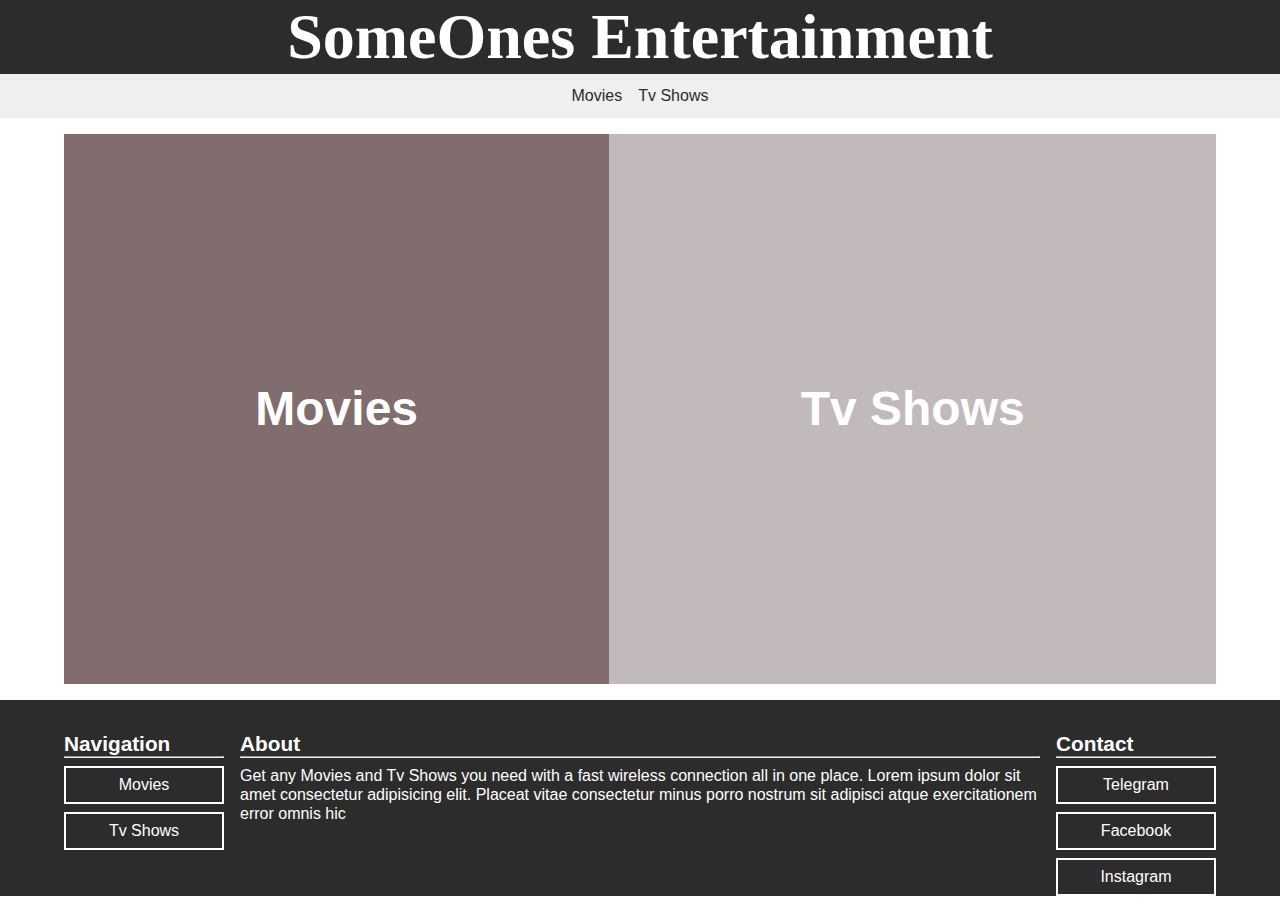
<file: index.html>
<!DOCTYPE html>
<html lang="en">
  <head>
    <meta charset="UTF-8" />
    <meta name="viewport" content="width=device-width, initial-scale=1.0" />
    <link rel="stylesheet" href="assets/index.css" />
    <title>SomeOnes Entertainment</title>
  </head>
  <body>
    <!-- logo -->
    <div class="logo">
      <h1>SomeOnes Entertainment</h1>
    </div>
    <!-- Top Nav -->
    <nav>
      <ul>
        <li><a href="#">Movies</a></li>
        <li><a href="#">Tv Shows</a></li>
      </ul>
    </nav>

    <!-- Main content -->
    <main class="center">
      <div class="items_wrapper">
        <a href="years.html" style="background-color: #816d6d;"
          ><h2>Movies</h2></a
        >
        <a href="years.html" style="background-color: #c2baba;"
          ><h2>Tv Shows</h2></a
        >
      </div>
    </main>
    <!-- Footer -->
    <footer>
      <div class="footer_wrapper center">
        <div class="footer_nav">
          <h1>Navigation</h1>
          <hr />
          <ul>
            <li><a href="#">Movies</a></li>
            <li><a href="#">Tv Shows</a></li>
          </ul>
        </div>
        <div class="footer_about">
          <h1>About</h1>
          <hr />
          <p>
            Get any Movies and Tv Shows you need with a fast wireless connection
            all in one place. Lorem ipsum dolor sit amet consectetur adipisicing
            elit. Placeat vitae consectetur minus porro nostrum sit adipisci
            atque exercitationem error omnis hic
          </p>
        </div>
        <div class="footer_contact">
          <h1>Contact</h1>
          <hr />
          <ul>
            <li><a href="#">Telegram</a></li>
            <li><a href="#">Facebook</a></li>
            <li><a href="#">Instagram</a></li>
          </ul>
        </div>
      </div>
    </footer>
    <script src="/index.js"></script>
  </body>
</html>
</file>
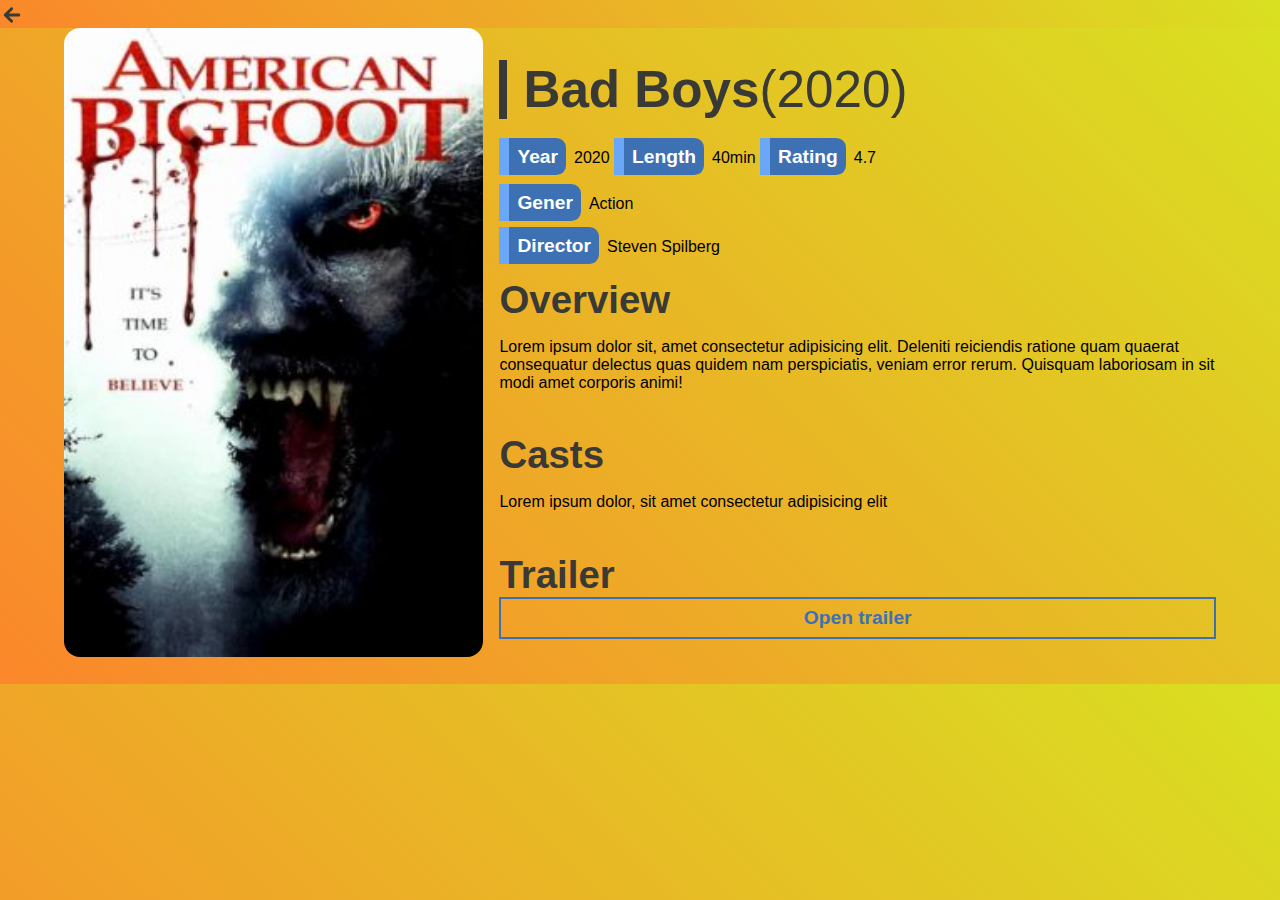
<file: detail.html>
<!DOCTYPE html>
<html lang="en">
  <head>
    <meta charset="UTF-8" />
    <meta name="viewport" content="width=device-width, initial-scale=1.0" />
    <link rel="stylesheet" href="assets/detail.css" />
    <title>Bad Boys</title>
  </head>
  <body>
    <nav>
      <a href="list.html">
        <div class="icon">
          <svg xmlns="http://www.w3.org/2000/svg" viewBox="0 0 512 512">
            <path
              d="M401.4 224h-214l83-79.4c11.9-12.5 11.9-32.7 0-45.2s-31.2-12.5-43.2 0L89 233.4c-6 5.8-9 13.7-9 22.4v.4c0 8.7 3 16.6 9 22.4l138.1 134c12 12.5 31.3 12.5 43.2 0 11.9-12.5 11.9-32.7 0-45.2l-83-79.4h214c16.9 0 30.6-14.3 30.6-32 .1-18-13.6-32-30.5-32z"
            />
          </svg>
        </div>
      </a>
    </nav>
    <main>
      <div class="wrapper center">
        <h1 id="title_small" class="title">Bad Boys<span>(2020)</span></h1>
        <section class="thumb_section">
          <img
            src="images/ (1).jpg"
            class="thumb"
            width="450"
          />
        </section>
        <section class="detail_section">
          <h1 class="title">Bad Boys<span>(2020)</span></h1>
          <div class="info">
            <p class="year"><span>Year</span>2020</p>
            <p class="length"><span>Length</span>40min</p>
            <p class="rating"><span>Rating</span>4.7</p>
          </div>
          <p class="gener"><span>Gener</span>Action</p>
          <p class="director"><span>Director</span>Steven Spilberg</p>
          <div class="plot">
            <h1 class="overview">Overview</h1>
            <p>
              Lorem ipsum dolor sit, amet consectetur adipisicing elit. Deleniti
              reiciendis ratione quam quaerat consequatur delectus quas quidem
              nam perspiciatis, veniam error rerum. Quisquam laboriosam in sit
              modi amet corporis animi!
            </p>
          </div>
          <div class="actor">
            <h1 class="cast">Casts</h1>
            <p>Lorem ipsum dolor, sit amet consectetur adipisicing elit</p>
          </div>
          <div class="trailer">
            <h1 class="trailer_title">Trailer</h1>
            <a href="" class="trailer_link">Open trailer</a>
          </div>
        </section>
      </div>
    </main>
  </body>
</html>
</file>
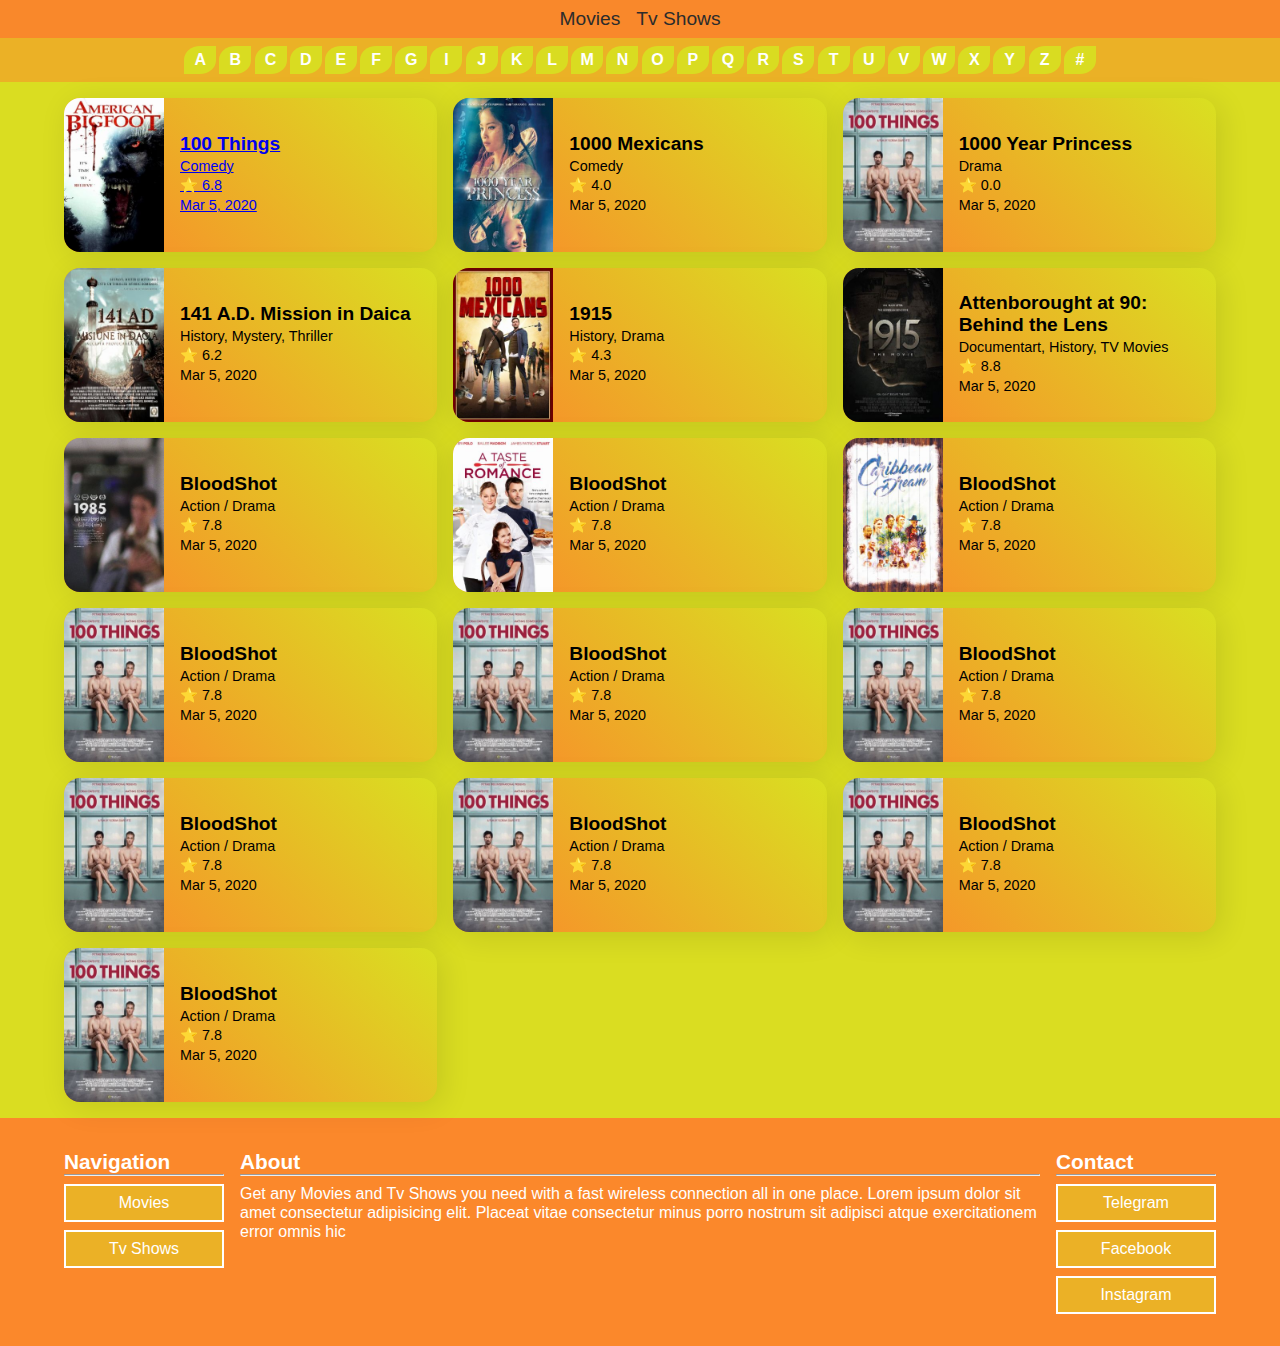
<file: list.html>
<!DOCTYPE html>
<html lang="en">
  <head>
    <meta charset="UTF-8" />
    <meta name="viewport" content="width=device-width, initial-scale=1.0" />
    <link rel="stylesheet" href="assets/list styles.css" />
    <title>SomeOnes Entertainment</title>
  </head>
  <body>
    <!-- Top Nav -->
    <nav>
      <ul>
        <li><a href="#">Movies</a></li>
        <li><a href="#">Tv Shows</a></li>
      </ul>
    </nav>
    <!-- Header -->
    <header>
      <ul>
        <li><a href="">a</a></li>
        <li><a href="">b</a></li>
        <li><a href="">c</a></li>
        <li><a href="">d</a></li>
        <li><a href="">e</a></li>
        <li><a href="">f</a></li>
        <li><a href="">g</a></li>
        <li><a href="">i</a></li>
        <li><a href="">j</a></li>
        <li><a href="">k</a></li>
        <li><a href="">l</a></li>
        <li><a href="">m</a></li>
        <li><a href="">n</a></li>
        <li><a href="">o</a></li>
        <li><a href="">p</a></li>
        <li><a href="">q</a></li>
        <li><a href="">r</a></li>
        <li><a href="">s</a></li>
        <li><a href="">t</a></li>
        <li><a href="">u</a></li>
        <li><a href="">v</a></li>
        <li><a href="">w</a></li>
        <li><a href="">x</a></li>
        <li><a href="">y</a></li>
        <li><a href="">z</a></li>
        <li><a href="">#</a></li>
      </ul>
    </header>
    <!-- Main content -->
    <main class="center">
      <a href="detail.html"
        ><div class="movie_wrapper">
          <div class="movie_poster">
            <img src="images/ (1).jpg" alt="poster" />
          </div>
          <div class="movie_info">
            <h1>100 Things</h1>
            <div class="movie_detail">
              <p class="movie_genres">Comedy</p>
              <p class="movie_rating">⭐ 6.8</p>
              <p class="date">Mar 5, 2020</p>
            </div>
          </div>
        </div></a
      >
      <div class="movie_wrapper">
        <div class="movie_poster">
          <img src="images/ (5).jpg" alt="poster" />
        </div>
        <div class="movie_info">
          <h1>1000 Mexicans</h1>
          <div class="movie_detail">
            <p class="movie_genres">Comedy</p>
            <p class="movie_rating">⭐ 4.0</p>
            <p class="date">Mar 5, 2020</p>
          </div>
        </div>
      </div>
      <div class="movie_wrapper">
        <div class="movie_poster">
          <img src="images/ (2).jpg" alt="poster" />
        </div>
        <div class="movie_info">
          <h1>1000 Year Princess</h1>
          <div class="movie_detail">
            <p class="movie_genres">Drama</p>
            <p class="movie_rating">⭐ 0.0</p>
            <p class="date">Mar 5, 2020</p>
          </div>
        </div>
      </div>
      <div class="movie_wrapper">
        <div class="movie_poster">
          <img src="images/ (3).jpg" alt="poster" />
        </div>
        <div class="movie_info">
          <h1>141 A.D. Mission in Daica</h1>
          <div class="movie_detail">
            <p class="movie_genres">History, Mystery, Thriller</p>
            <p class="movie_rating">⭐ 6.2</p>
            <p class="date">Mar 5, 2020</p>
          </div>
        </div>
      </div>
      <div class="movie_wrapper">
        <div class="movie_poster">
          <img src="images/ (4).jpg" alt="poster" />
        </div>
        <div class="movie_info">
          <h1>1915</h1>
          <div class="movie_detail">
            <p class="movie_genres">History, Drama</p>
            <p class="movie_rating">⭐ 4.3</p>
            <p class="date">Mar 5, 2020</p>
          </div>
        </div>
      </div>
      <div class="movie_wrapper">
        <div class="movie_poster">
          <img src="images/ (6).jpg" alt="poster" />
        </div>
        <div class="movie_info">
          <h1>Attenborought at 90: Behind the Lens</h1>
          <div class="movie_detail">
            <p class="movie_genres">Documentart, History, TV Movies</p>
            <p class="movie_rating">⭐ 8.8</p>
            <p class="date">Mar 5, 2020</p>
          </div>
        </div>
      </div>
      <div class="movie_wrapper">
        <div class="movie_poster">
          <img src="images/ (7).jpg" alt="poster" />
        </div>
        <div class="movie_info">
          <h1>BloodShot</h1>
          <div class="movie_detail">
            <p class="movie_genres">Action / Drama</p>
            <p class="movie_rating">⭐ 7.8</p>
            <p class="date">Mar 5, 2020</p>
          </div>
        </div>
      </div>
      <div class="movie_wrapper">
        <div class="movie_poster">
          <img src="images/ (9).jpg" alt="poster" />
        </div>
        <div class="movie_info">
          <h1>BloodShot</h1>
          <div class="movie_detail">
            <p class="movie_genres">Action / Drama</p>
            <p class="movie_rating">⭐ 7.8</p>
            <p class="date">Mar 5, 2020</p>
          </div>
        </div>
      </div>
      <div class="movie_wrapper">
        <div class="movie_poster">
          <img src="images/ (8).jpg" alt="poster" />
        </div>
        <div class="movie_info">
          <h1>BloodShot</h1>
          <div class="movie_detail">
            <p class="movie_genres">Action / Drama</p>
            <p class="movie_rating">⭐ 7.8</p>
            <p class="date">Mar 5, 2020</p>
          </div>
        </div>
      </div>
      <div class="movie_wrapper">
        <div class="movie_poster">
          <img src="images/ (2).jpg" alt="poster" />
        </div>
        <div class="movie_info">
          <h1>BloodShot</h1>
          <div class="movie_detail">
            <p class="movie_genres">Action / Drama</p>
            <p class="movie_rating">⭐ 7.8</p>
            <p class="date">Mar 5, 2020</p>
          </div>
        </div>
      </div>
      <div class="movie_wrapper">
        <div class="movie_poster">
          <img src="images/ (2).jpg" alt="poster" />
        </div>
        <div class="movie_info">
          <h1>BloodShot</h1>
          <div class="movie_detail">
            <p class="movie_genres">Action / Drama</p>
            <p class="movie_rating">⭐ 7.8</p>
            <p class="date">Mar 5, 2020</p>
          </div>
        </div>
      </div>
      <div class="movie_wrapper">
        <div class="movie_poster">
          <img src="images/ (2).jpg" alt="poster" />
        </div>
        <div class="movie_info">
          <h1>BloodShot</h1>
          <div class="movie_detail">
            <p class="movie_genres">Action / Drama</p>
            <p class="movie_rating">⭐ 7.8</p>
            <p class="date">Mar 5, 2020</p>
          </div>
        </div>
      </div>
      <div class="movie_wrapper">
        <div class="movie_poster">
          <img src="images/ (2).jpg" alt="poster" />
        </div>
        <div class="movie_info">
          <h1>BloodShot</h1>
          <div class="movie_detail">
            <p class="movie_genres">Action / Drama</p>
            <p class="movie_rating">⭐ 7.8</p>
            <p class="date">Mar 5, 2020</p>
          </div>
        </div>
      </div>
      <div class="movie_wrapper">
        <div class="movie_poster">
          <img src="images/ (2).jpg" alt="poster" />
        </div>
        <div class="movie_info">
          <h1>BloodShot</h1>
          <div class="movie_detail">
            <p class="movie_genres">Action / Drama</p>
            <p class="movie_rating">⭐ 7.8</p>
            <p class="date">Mar 5, 2020</p>
          </div>
        </div>
      </div>
      <div class="movie_wrapper">
        <div class="movie_poster">
          <img src="images/ (2).jpg" alt="poster" />
        </div>
        <div class="movie_info">
          <h1>BloodShot</h1>
          <div class="movie_detail">
            <p class="movie_genres">Action / Drama</p>
            <p class="movie_rating">⭐ 7.8</p>
            <p class="date">Mar 5, 2020</p>
          </div>
        </div>
      </div>
      <div class="movie_wrapper">
        <div class="movie_poster">
          <img src="images/ (2).jpg" alt="poster" />
        </div>
        <div class="movie_info">
          <h1>BloodShot</h1>
          <div class="movie_detail">
            <p class="movie_genres">Action / Drama</p>
            <p class="movie_rating">⭐ 7.8</p>
            <p class="date">Mar 5, 2020</p>
          </div>
        </div>
      </div>
    </main>
    <footer>
      <div class="footer_wrapper center">
        <div class="footer_nav">
          <h1>Navigation</h1>
          <hr />
          <ul>
            <li><a href="#">Movies</a></li>
            <li><a href="#">Tv Shows</a></li>
          </ul>
        </div>
        <div class="footer_about">
          <h1>About</h1>
          <hr />
          <p>
            Get any Movies and Tv Shows you need with a fast wireless connection
            all in one place. Lorem ipsum dolor sit amet consectetur adipisicing
            elit. Placeat vitae consectetur minus porro nostrum sit adipisci
            atque exercitationem error omnis hic
          </p>
        </div>
        <div class="footer_contact">
          <h1>Contact</h1>
          <hr />
          <ul>
            <li><a href="#">Telegram</a></li>
            <li><a href="#">Facebook</a></li>
            <li><a href="#">Instagram</a></li>
          </ul>
        </div>
      </div>
    </footer>
    <script src="index.js"></script>
  </body>
</html>
</file>
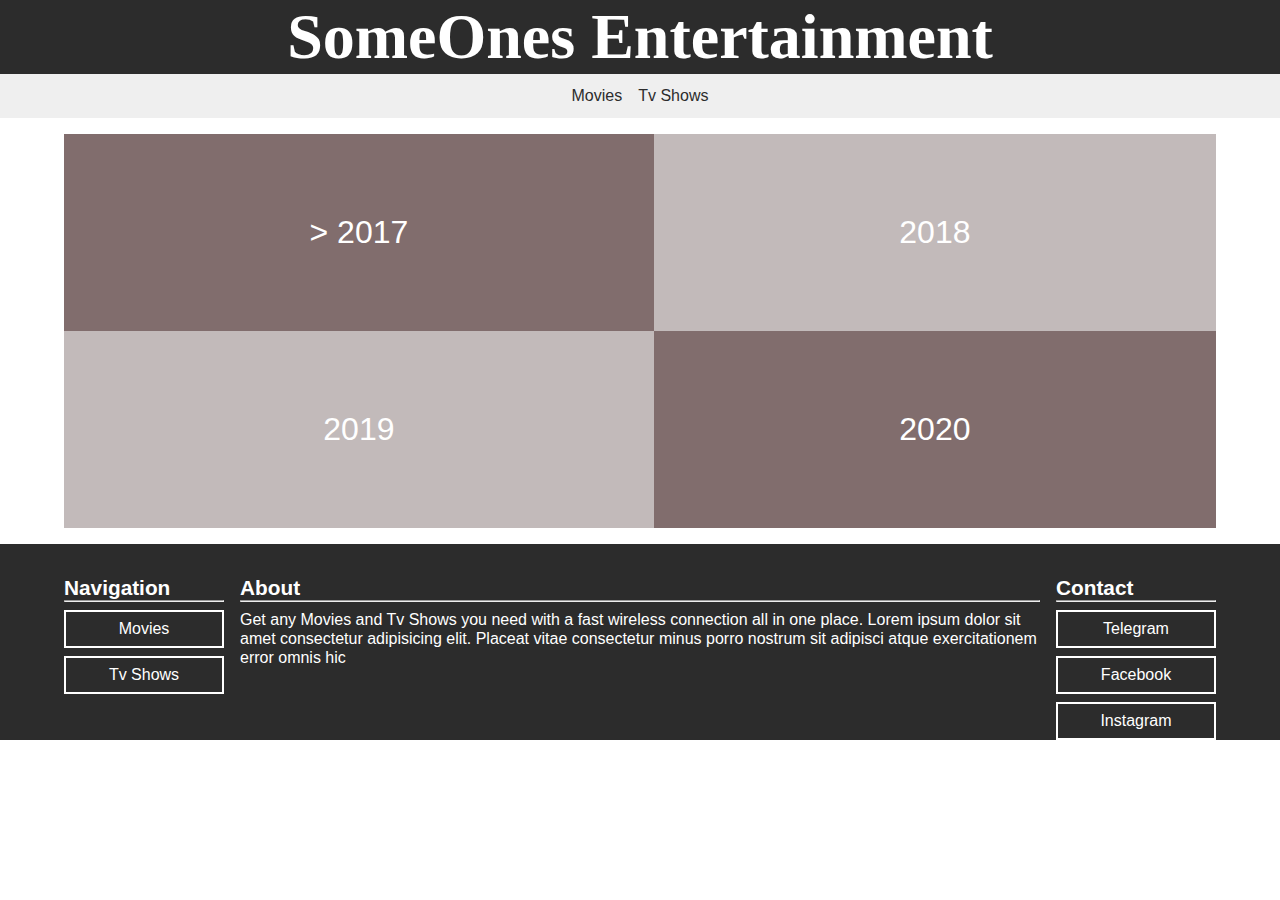
<file: years.html>
<!DOCTYPE html>
<html lang="en">
  <head>
    <meta charset="UTF-8" />
    <meta name="viewport" content="width=device-width, initial-scale=1.0" />
    <link rel="stylesheet" href="assets/years style.css" />
    <title>SomeOnes Entertainment</title>
  </head>
  <body>
    <!-- logo -->
    <div class="logo">
      <h1>SomeOnes Entertainment</h1>
    </div>
    <!-- Top Nav -->
    <nav>
      <ul>
        <li><a href="#">Movies</a></li>
        <li><a href="#">Tv Shows</a></li>
      </ul>
    </nav>

    <!-- Main content -->
    <main class="center">
      <div class="items_wrapper">
        <a href="list.html" style="background-color: #816d6d;">> 2017</a>
        <a href="list.html" style="background-color: #c2baba;">2018</a>
        <a href="list.html" style="background-color: #c2baba;">2019</a>
        <a href="list.html" style="background-color: #816d6d;">2020</a>
      </div>
    </main>
    <!-- Footer -->
    <footer>
      <div class="footer_wrapper center">
        <div class="footer_nav">
          <h1>Navigation</h1>
          <hr />
          <ul>
            <li><a href="#">Movies</a></li>
            <li><a href="#">Tv Shows</a></li>
          </ul>
        </div>
        <div class="footer_about">
          <h1>About</h1>
          <hr />
          <p>
            Get any Movies and Tv Shows you need with a fast wireless connection
            all in one place. Lorem ipsum dolor sit amet consectetur adipisicing
            elit. Placeat vitae consectetur minus porro nostrum sit adipisci
            atque exercitationem error omnis hic
          </p>
        </div>
        <div class="footer_contact">
          <h1>Contact</h1>
          <hr />
          <ul>
            <li><a href="#">Telegram</a></li>
            <li><a href="#">Facebook</a></li>
            <li><a href="#">Instagram</a></li>
          </ul>
        </div>
      </div>
    </footer>
    <script src="/index.js"></script>
  </body>
</html>
</file>
<file: assets/index.css>
:root {
  --white: white;
  --dark: #2c2c2c;
  --light_text: #9b9898;
  --light: #f4f5f9;
  --lighter: #fcfcfc;
}

* {
  box-sizing: border-box;
  margin: 0;
  padding: 0;
  font-family: sans-serif;
}

.center {
  width: 90%;
  margin: 0 auto;
}

/* logo */

.logo {
  background-color: var(--dark);
}

.logo h1 {
  text-align: center;
  font-family: mistral;
  font-size: 4rem;
  color: white;
}

/* nav */

nav {
  background-color: #efefef;
}

nav ul,
header ul {
  display: flex;
  justify-content: center;
  flex-wrap: wrap;
}

nav li,
header li {
  list-style: none;
  display: inline-block;
  margin: 0.8rem 0.5rem;
}

nav a,
header a {
  text-decoration: none;
}

nav a {
  color: #2c2c2c;
}

/* main content */

.items_wrapper {
  display: grid;
  grid-template-columns: auto auto;
  margin: 1rem 0;
}

.items_wrapper a {
  display: inline-block;
  padding: 5rem;
  text-align: center;
  font-size: 2rem;
  color: var(--white);
  text-decoration: none;
  height: calc(100vh - 350px);
  display: flex;
  justify-content: center;
  align-items: center;
}
/* footer */

footer {
  background-color: var(--dark);
  padding-top: 2rem !important;
}

.footer_wrapper {
  display: flex;
  justify-content: center;
  color: white;
  gap: 1rem;
}

footer h1 {
  font-size: 1.3rem;
}

footer ul {
  list-style-type: none;
  display: flex;
  flex-wrap: wrap;
  flex-direction: column;
}

footer li {
  padding-top: 0.5rem;
}

footer a {
  color: var(--white, white);
  text-decoration: none;
  background-color: var(--dark, #2c2c2c);
  padding: 0.5rem;
  display: inline-block;
  width: 10rem;
  border: 2px solid var(--white, white);
  text-align: center;
}
.footer_about p {
  margin: 0.5rem 0;
  line-height: 1.2rem;
  max-width: calc(90% - 160 * 2);
}

@media screen and (max-width: 600px) {
  .items_wrapper {
    grid-template-columns: auto;
  }

  .footer_wrapper {
    flex-direction: column;
  }

  footer h1 {
    text-align: center;
  }

  footer a {
    width: 100%;
  }
}
</file>
<file: assets/detail.css>
* {
  box-sizing: border-box;
  margin: 0;
  padding: 0;
  font-family: montserrat, sans-serif;
}
.center {
  width: 90%;
  margin: 0 auto;
}
body {
  background-image: linear-gradient(45deg, #fb872b, #d9e021);
}
/* nav */
nav {
  background-image: linear-gradient(45deg, #fb872b, #d9e021);
  position: sticky;
  top: 0;
}

.icon svg {
  fill: currentColor;
  height: 1em;
  width: 1em;
  top: 0.125em;
  font-size: 1.5rem;
  position: relative;
  color: #393935;
  /*! font-weight: bolder; */
}
/* main */
main {
  background-image: linear-gradient(45deg, #fb872b, #d9e021);
}
.wrapper {
  display: grid;
  grid-template-columns: auto auto;
  gap: 1rem;
}
.thumb {
  max-width: 100%;
  height: auto;
}
.thumb {
  border-radius: 1rem;
}
.thumb_section {
  display: grid;
  justify-content: center;
}
#title_small {
  display: none;
}
.detail_section {
  margin: 2rem 0;
  display: flex;
  flex-direction: column;
}
.title {
  font-size: 4vw;
  border-left: 0.5rem solid #393935;
  padding-left: 1rem;
  color: #393935;
  margin: 0 0 1rem 0;
}
.title span {
  font-weight: lighter;
}
.info p {
  display: inline-block;
  margin: 0.7rem 0;
}
.year span,
.rating span,
.length span,
.gener span,
.director span {
  padding: 0.5rem;
  background-color: #3d71b3;
  color: white;
  font-weight: bolder;
  font-size: 1.2rem;
  border-radius: 0 0.6rem 0.6rem 0;
  margin-right: 0.5rem;
  border-left: 10px solid #6aa8f7;
}
.gener,
.plot,
.actor,
.trailer {
  margin: 0.8rem 0;
}
.director {
  padding: 0.5rem 0;
}
.overview,
.cast,
.trailer_title {
  font-size: 3vw;
  color: #393935;
}
.trailer_link {
  display: inline-block;
  width: 100%;
  padding: 0.5rem;
  text-align: center;
  font-size: 1.2rem;
  text-decoration: none;
  color: #3d71b3;
  font-weight: bolder;
  border: 2px solid #3d71b3;
}
.plot p,
.actor p {
  margin: 1rem 0;
}
@media screen and (max-width: 700px) {
  .wrapper {
    grid-template-columns: none;
    gap: 0;
  }
  #title_small {
    display: block;
  }
  .title {
    display: none;
    font-size: 7vw;
    margin: 1rem 0;
  }
  .overview,
  .cast,
  .trailer_title {
    font-size: 6vw;
  }
}
</file>
<file: assets/list styles.css>
:root {
  --white: white;
  --dark: #2c2c2c;
  --light_text: #9b9898;
  --light: #f4f5f9;
  --lighter: #fcfcfc;
}

* {
  box-sizing: border-box;
  margin: 0;
  padding: 0;
  font-family: montserrat, sans-serif;
}

.center {
  width: 90%;
  margin: 0 auto;
}

body {
  background-color: #dadd21;
}

/* nav */

nav {
  background-color: #f9882b;
}

nav ul,
header ul {
  display: flex;
  justify-content: center;
  flex-wrap: wrap;
}

nav li {
  list-style: none;
  display: inline-block;
  margin: 0.5rem;
}

nav a,
header a {
  text-decoration: none;
}

nav a {
  color: #2c2c2c;
  font-size: 1.2rem;
  font-weight: 450;
}

/* Header */

header {
  background-color: #ebb126;
}

header ul {
  gap: 0.2rem;
  padding: 0.5rem;
}

header li {
  list-style-type: none;
  padding: 0.3rem 0.5rem;
  background-color: #d9dc21;
  border-radius: 50% 0;
  width: 32px;
  text-align: center;
}

header a {
  text-transform: uppercase;
  color: white;
  font-weight: 600;
}

/* main content */

main {
  display: grid;
  grid-template-columns: repeat(auto-fit, minmax(300px, 1fr));
  grid-auto-rows: 1fr;
  gap: 1rem;
  margin: 1rem auto !important;
}

.movie_wrapper {
  display: flex;
  background-color: var(--lighter, #fcfcfc);
  box-shadow: 5px 5px 30px rgba(0, 0, 0, 0.1);
  transition: all 0.3s cubic-bezier(0.25, 0.8, 0.25, 1);
  background-image: linear-gradient(45deg, #fb872b, #d9e021);
  border-radius: 1rem;
}

.movie_wrapper:hover {
  box-shadow: 0 14px 28px rgba(0, 0, 0, 0.1), 0 10px 10px rgba(0, 0, 0, 0.1);
  transform: scale(1.03, 1.03);
  transition: 0.5s;
}

.movie_info {
  flex-grow: 1;
}
.movie_poster {
  height: 154px;
}

.movie_wrapper img {
  height: 100%;
  width: 100px;
  border-radius: 1rem 0 0 1rem;
}

.movie_info {
  display: flex;
  flex-direction: column;
  justify-content: center;
}

.movie_info h1 {
  font-size: 1.2rem;
  margin: 0 1rem;
}

.movie_info p {
  font-size: 0.9rem;
  margin: 0.2rem 1rem;
}

/* footer */

footer {
  background-color: #fb882b;
  padding: 2rem 0;
}

.footer_wrapper {
  display: flex;
  justify-content: center;
  color: white;
  gap: 1rem;
}

footer h1 {
  font-size: 1.3rem;
}

footer ul {
  list-style-type: none;
  display: flex;
  flex-wrap: wrap;
  flex-direction: column;
}

footer li {
  padding-top: 0.5rem;
}

footer a {
  color: var(--white, white);
  text-decoration: none;
  background-color: #ebb126;
  padding: 0.5rem;
  display: inline-block;
  width: 10rem;
  border: 2px solid var(--white, white);
  text-align: center;
}
.footer_about p {
  margin: 0.5rem 0;
  line-height: 1.2rem;
  max-width: calc(90% - 160 * 2);
}
@media screen and (max-width: 700px) {
  .footer_wrapper {
    flex-direction: column;
  }
  footer a {
    width: 100%;
  }
  header ul {
    justify-content: left;
  }
}
</file>
<file: assets/years style.css>
:root {
  --white: white;
  --dark: #2c2c2c;
  --light_text: #9b9898;
  --light: #f4f5f9;
  --lighter: #fcfcfc;
}

* {
  box-sizing: border-box;
  margin: 0;
  padding: 0;
  font-family: sans-serif;
}

.center {
  width: 90%;
  margin: 0 auto;
}

/* logo */

.logo {
  background-color: var(--dark);
}

.logo h1 {
  text-align: center;
  font-family: mistral;
  font-size: 4rem;
  color: white;
}

/* nav */

nav {
  background-color: #efefef;
}

nav ul,
header ul {
  display: flex;
  justify-content: center;
  flex-wrap: wrap;
}

nav li,
header li {
  list-style: none;
  display: inline-block;
  margin: 0.8rem 0.5rem;
}

nav a,
header a {
  text-decoration: none;
}

nav a {
  color: #2c2c2c;
}

/* main content */

.items_wrapper {
  display: grid;
  grid-template-columns: auto auto;
  margin: 1rem 0;
}

.items_wrapper a {
  display: inline-block;
  padding: 5rem;
  text-align: center;
  font-size: 2rem;
  color: var(--white);
  text-decoration: none;
}
/* footer */

footer {
  background-color: var(--dark);
  padding-top: 2rem !important;
}

.footer_wrapper {
  display: flex;
  justify-content: center;
  color: white;
  gap: 1rem;
}

footer h1 {
  font-size: 1.3rem;
}

footer ul {
  list-style-type: none;
  display: flex;
  flex-wrap: wrap;
  flex-direction: column;
}

footer li {
  padding-top: 0.5rem;
}

footer a {
  color: var(--white, white);
  text-decoration: none;
  background-color: var(--dark, #2c2c2c);
  padding: 0.5rem;
  display: inline-block;
  width: 10rem;
  border: 2px solid var(--white, white);
  text-align: center;
}
.footer_about p {
  margin: 0.5rem 0;
  line-height: 1.2rem;
  max-width: calc(90% - 160 * 2);
}

@media screen and (max-width: 600px) {
  .items_wrapper {
    grid-template-columns: auto;
  }

  .footer_wrapper {
    flex-direction: column;
  }

  footer h1 {
    text-align: center;
  }

  footer a {
    width: 100%;
  }
}
</file>
